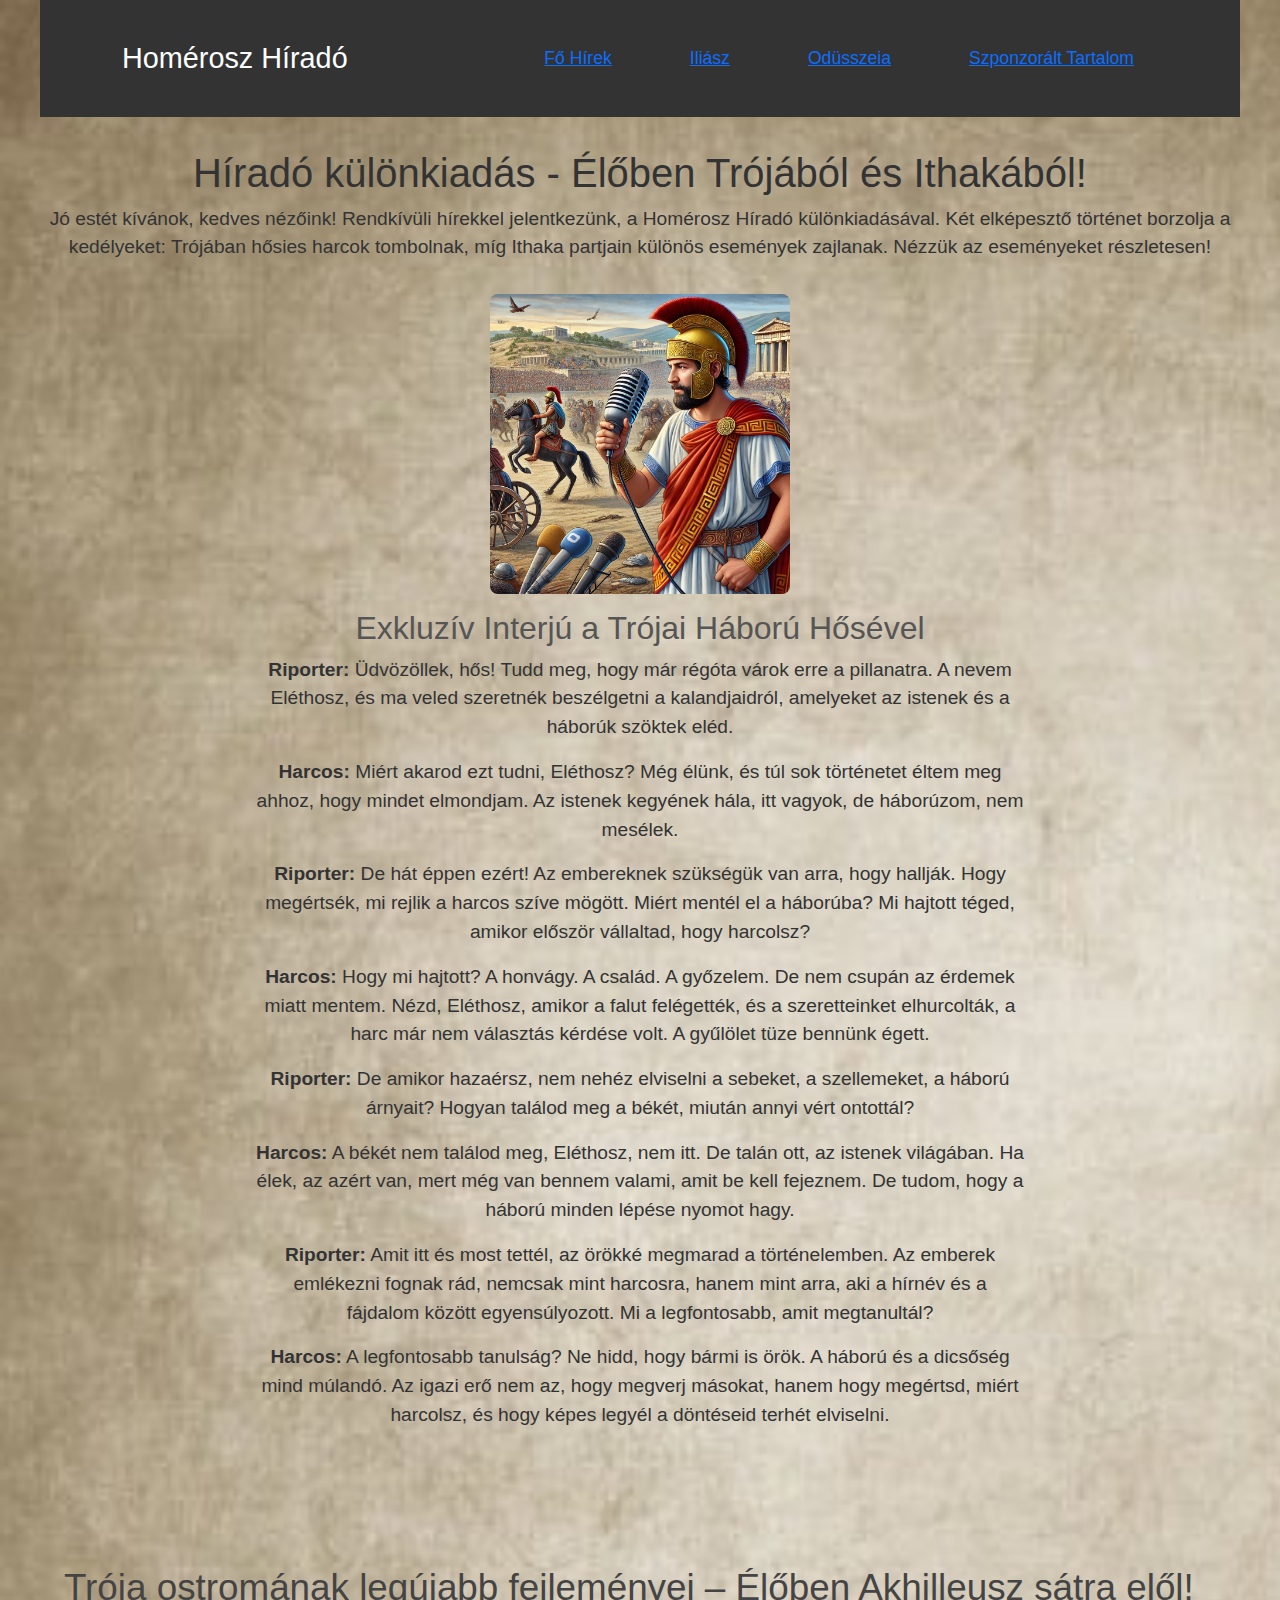
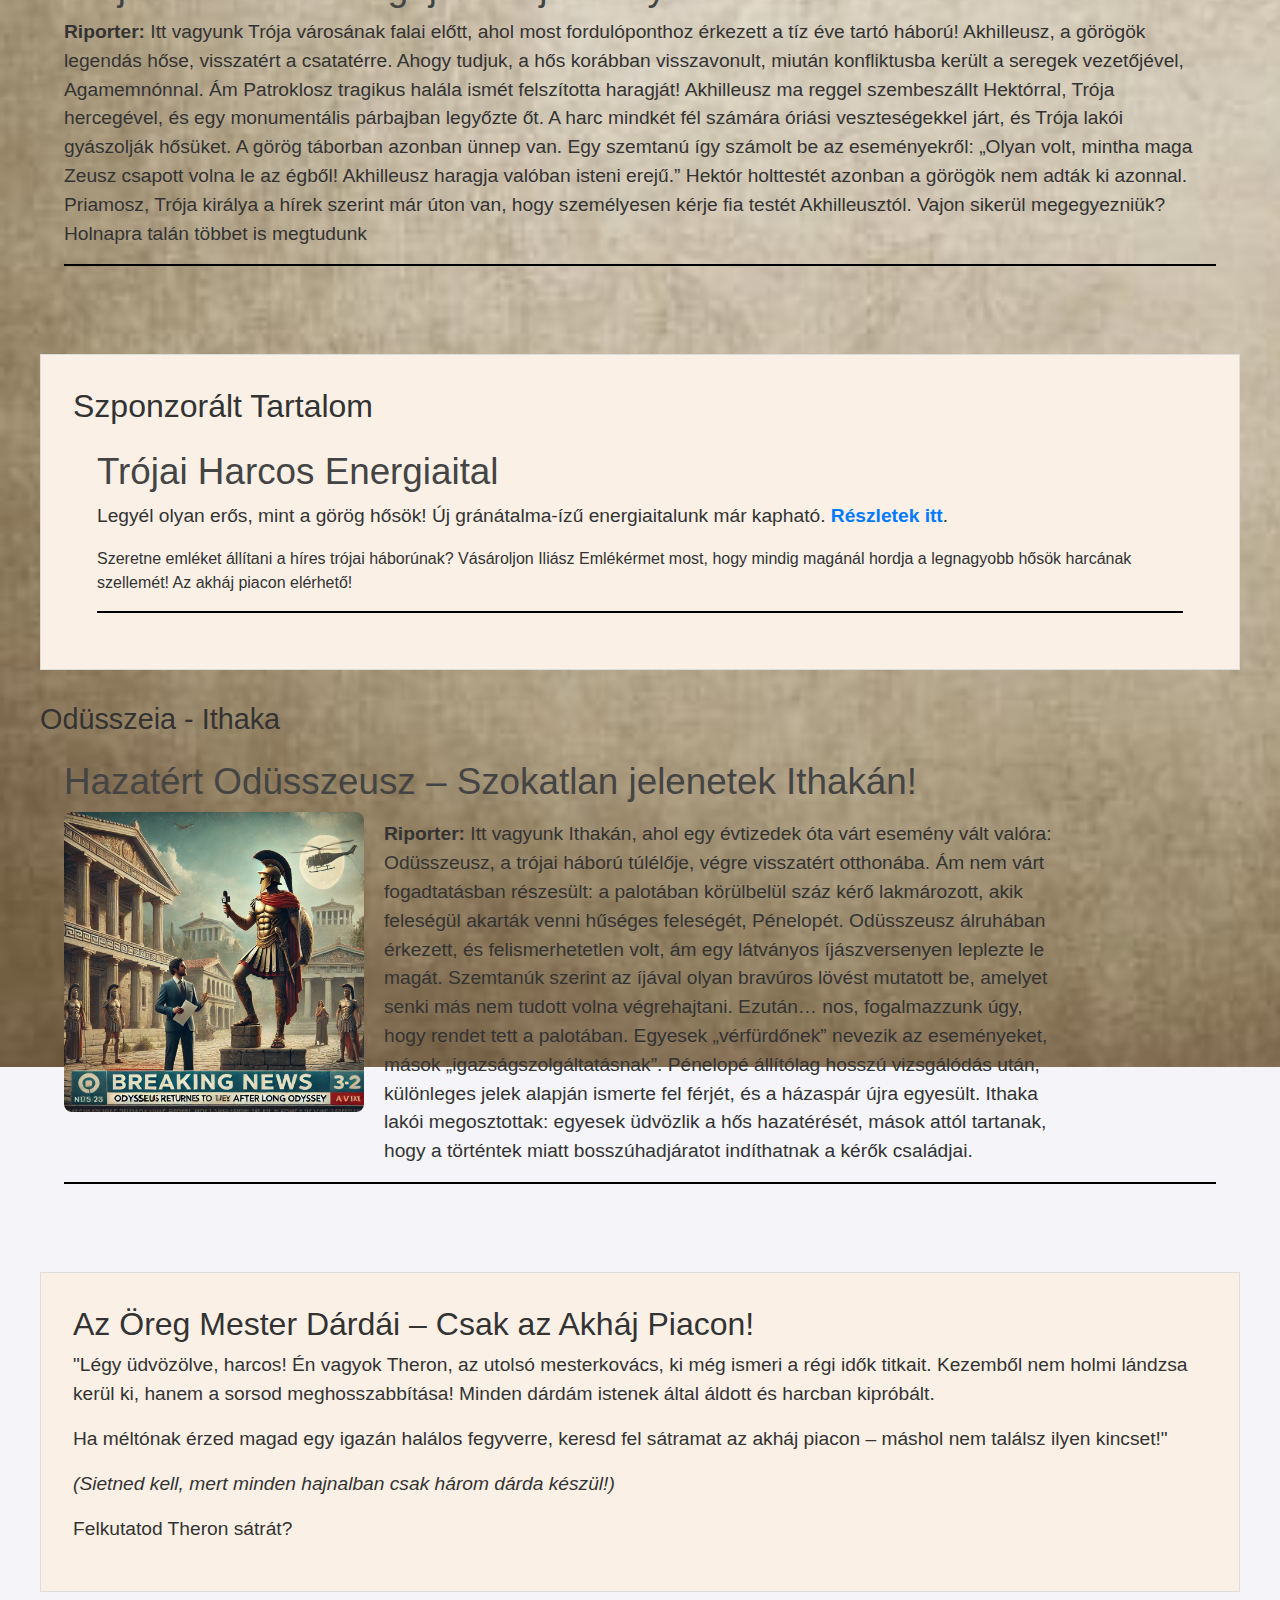
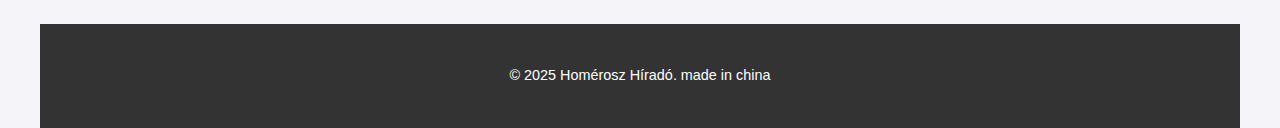
<file: index.html>
<!DOCTYPE html>
<html lang="hu">

<head>
    <meta charset="UTF-8">
    <meta name="viewport" content="width=device-width, initial-scale=1.0">
    <title>Homérosz Híradó</title>
    <link rel="stylesheet" href="bootstrap.min.css">
    <link rel="stylesheet" href="style.css">

</head>

<body>
    <header>
        <div class="container">
            <h1>Homérosz Híradó</h1>
            <nav>
                <ul class="nav-menu">
                    <li><a href="#main-news">Fő Hírek</a></li>
                    <li><a href="#iliad">Iliász</a></li>
                    <li><a href="#odyssey">Odüsszeia</a></li>
                    <li><a href="#advert">Szponzorált Tartalom</a></li>
                </ul>
            </nav>
        </div>
    </header>

    <main>
        <section id="main-news" class="main-news">
            <h1>Híradó különkiadás - Élőben Trójából és Ithakából!</h1>

            <p>
                Jó estét kívánok, kedves nézőink! Rendkívüli hírekkel jelentkezünk, a Homérosz Híradó különkiadásával.
                Két elképesztő történet borzolja a kedélyeket: Trójában hősies harcok tombolnak, míg Ithaka partjain
                különös események
                zajlanak. Nézzük az eseményeket részletesen!
            </p>

           
            <div id="interview" class="interview-container">
                <img src="riporter.webp" alt="Riporter">
                <h2>Exkluzív Interjú a Trójai Háború Hősével</h2>

                <div class="dialogue reporter">
                    <p><b>Riporter:</b> Üdvözöllek, hős! Tudd meg, hogy már régóta várok erre a pillanatra. 
                        A nevem Eléthosz, és ma veled szeretnék beszélgetni a kalandjaidról, amelyeket az istenek és 
                        a háborúk szöktek eléd.</p>
                </div>

                <div class="dialogue warrior">
                    <p><b>Harcos:</b> Miért akarod ezt tudni, Eléthosz? Még élünk, és túl sok történetet éltem meg 
                        ahhoz, hogy mindet elmondjam. Az istenek kegyének hála, itt vagyok, de háborúzom, nem mesélek.</p>
                </div>

                <div class="dialogue reporter">
                    <p><b>Riporter:</b> De hát éppen ezért! Az embereknek szükségük van arra, hogy hallják. 
                        Hogy megértsék, mi rejlik a harcos szíve mögött. Miért mentél el a háborúba? 
                        Mi hajtott téged, amikor először vállaltad, hogy harcolsz?</p>
                </div>

                <div class="dialogue warrior">
                    <p><b>Harcos:</b> Hogy mi hajtott? A honvágy. A család. A győzelem. 
                        De nem csupán az érdemek miatt mentem. Nézd, Eléthosz, amikor a falut felégették, és 
                        a szeretteinket elhurcolták, a harc már nem választás kérdése volt. A gyűlölet tüze bennünk égett.</p>
                </div>

                <div class="dialogue reporter">
                    <p><b>Riporter:</b> De amikor hazaérsz, nem nehéz elviselni a sebeket, a szellemeket, a háború árnyait? 
                        Hogyan találod meg a békét, miután annyi vért ontottál?</p>
                </div>

                <div class="dialogue warrior">
                    <p><b>Harcos:</b> A békét nem találod meg, Eléthosz, nem itt. De talán ott, az istenek világában. 
                        Ha élek, az azért van, mert még van bennem valami, amit be kell fejeznem. De tudom, hogy 
                        a háború minden lépése nyomot hagy.</p>
                </div>

                <div class="dialogue reporter">
                    <p><b>Riporter:</b> Amit itt és most tettél, az örökké megmarad a történelemben. Az emberek emlékezni fognak rád, 
                        nemcsak mint harcosra, hanem mint arra, aki a hírnév és a fájdalom között egyensúlyozott. 
                        Mi a legfontosabb, amit megtanultál?</p>
                </div>

                <div class="dialogue warrior">
                    <p><b>Harcos:</b> A legfontosabb tanulság? Ne hidd, hogy bármi is örök. A háború és a dicsőség mind múlandó. 
                        Az igazi erő nem az, hogy megverj másokat, hanem hogy megértsd, miért harcolsz, és hogy képes legyél 
                        a döntéseid terhét elviselni.</p>
                </div>
            </div>

        </section>

        <section id="iliad" class="section">
            <article class="news-item">
                <h1>Trója ostromának legújabb fejleményei – Élőben Akhilleusz sátra elől!</h1>
                <p>
                    <b>Riporter:</b>
                    Itt vagyunk Trója városának falai előtt, ahol most fordulóponthoz érkezett a tíz éve tartó háború!
                    Akhilleusz, a
                    görögök legendás hőse, visszatért a csatatérre. Ahogy tudjuk, a hős korábban visszavonult, miután
                    konfliktusba
                    került a seregek vezetőjével, Agamemnónnal. Ám Patroklosz tragikus halála ismét felszította
                    haragját!
                    Akhilleusz ma reggel szembeszállt Hektórral, Trója hercegével, és egy monumentális párbajban
                    legyőzte őt. A harc
                    mindkét fél számára óriási veszteségekkel járt, és Trója lakói gyászolják hősüket. A görög táborban
                    azonban ünnep
                    van. Egy szemtanú így számolt be az eseményekről:
                    „Olyan volt, mintha maga Zeusz csapott volna le az égből! Akhilleusz haragja valóban isteni erejű.”
                    Hektór holttestét azonban a görögök nem adták ki azonnal. Priamosz, Trója királya a hírek szerint
                    már úton van, hogy
                    személyesen kérje fia testét Akhilleusztól. Vajon sikerül megegyezniük? Holnapra talán többet is
                    megtudunk
                </p>
            </article>
        </section>
        <section id="advert" class="advert">
            <h2>Szponzorált Tartalom</h2>
            <article class="advert-item">
                <h3>Trójai Harcos Energiaital</h3>
                <p>Legyél olyan erős, mint a görög hősök! Új gránátalma-ízű energiaitalunk már kapható. <a
                        href="https://trojaital.netlify.app/" target="_blank">Részletek itt</a>.</p>
                <p></p>Szeretne emléket állítani a híres trójai háborúnak? Vásároljon Iliász Emlékérmet most, hogy
                mindig magánál hordja a legnagyobb hősök harcának szellemét! Az akháj piacon elérhető!</p>
            </article>
        </section>
        <section id="odyssey" class="section">
            <h2>Odüsszeia - Ithaka</h2>
            <article class="news-item">
                <h1>Hazatért Odüsszeusz – Szokatlan jelenetek Ithakán!</h1>
                    <div class="news-content">
                        <img src="hazateres.webp" alt="Odüsszeusz hazatérése">
                <div>
                    <p>
                        <b>Riporter:</b>
                        Itt vagyunk Ithakán, ahol egy évtizedek óta várt esemény vált valóra: Odüsszeusz, a trójai háború
                        túlélője, végre
                        visszatért otthonába. Ám nem várt fogadtatásban részesült: a palotában körülbelül száz kérő
                        lakmározott, akik
                        feleségül akarták venni hűséges feleségét, Pénelopét.
                        Odüsszeusz álruhában érkezett, és felismerhetetlen volt, ám egy látványos íjászversenyen leplezte le
                        magát.
                        Szemtanúk szerint az íjával olyan bravúros lövést mutatott be, amelyet senki más nem tudott volna
                        végrehajtani.
                        Ezután… nos, fogalmazzunk úgy, hogy rendet tett a palotában. Egyesek „vérfürdőnek” nevezik az
                        eseményeket, mások
                        „igazságszolgáltatásnak”.
                        Pénelopé állítólag hosszú vizsgálódás után, különleges jelek alapján ismerte fel férjét, és a
                        házaspár újra
                        egyesült. Ithaka lakói megosztottak: egyesek üdvözlik a hős hazatérését, mások attól tartanak, hogy
                        a történtek
                        miatt bosszúhadjáratot indíthatnak a kérők családjai.
                    </p>
                </div>
                    </div>
            </article>
        </section>

        

        <section class="advert" id="advert">
            <h2>Az Öreg Mester Dárdái – Csak az Akháj Piacon!</h2>
            
            <p>
                "Légy üdvözölve, harcos! Én vagyok Theron, az utolsó mesterkovács, ki még ismeri a régi idők titkait.
                Kezemből nem holmi lándzsa kerül ki, hanem a sorsod meghosszabbítása! Minden dárdám 
                istenek által áldott és harcban kipróbált.  
            </p>
            <p>
                Ha méltónak érzed magad egy igazán halálos fegyverre, keresd fel sátramat az akháj piacon – máshol nem találsz ilyen kincset!"
            </p>
            <p><em>(Sietned kell, mert minden hajnalban csak három dárda készül!)</em></p>
            <p>Felkutatod Theron sátrát?</p>
        </section>
        
    </main>

    <footer>
        <div class="container">
            <p>&copy; 2025 Homérosz Híradó. made in china</p>
        </div>
    </footer>

    <script src="bootstrap.min.js"></script>
    <script src="script.js"></script>
</body>

</html>
</file>
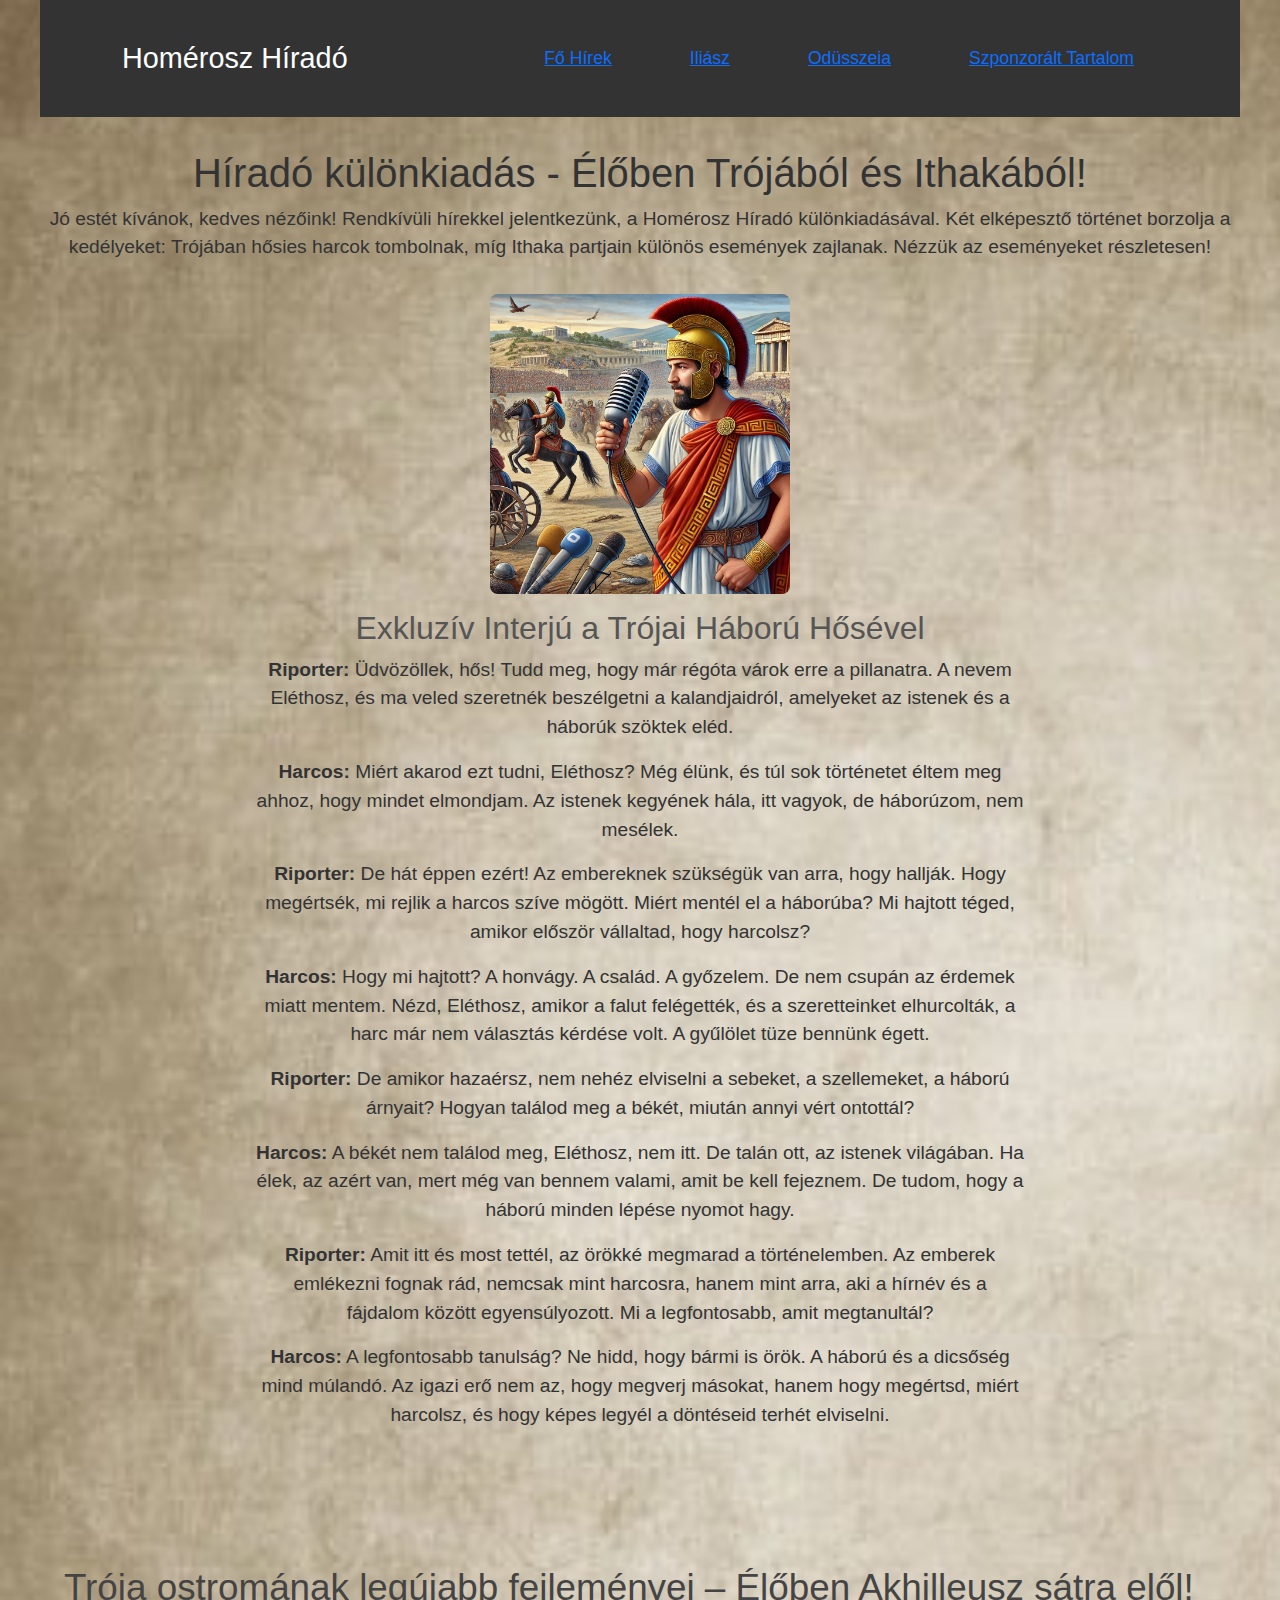
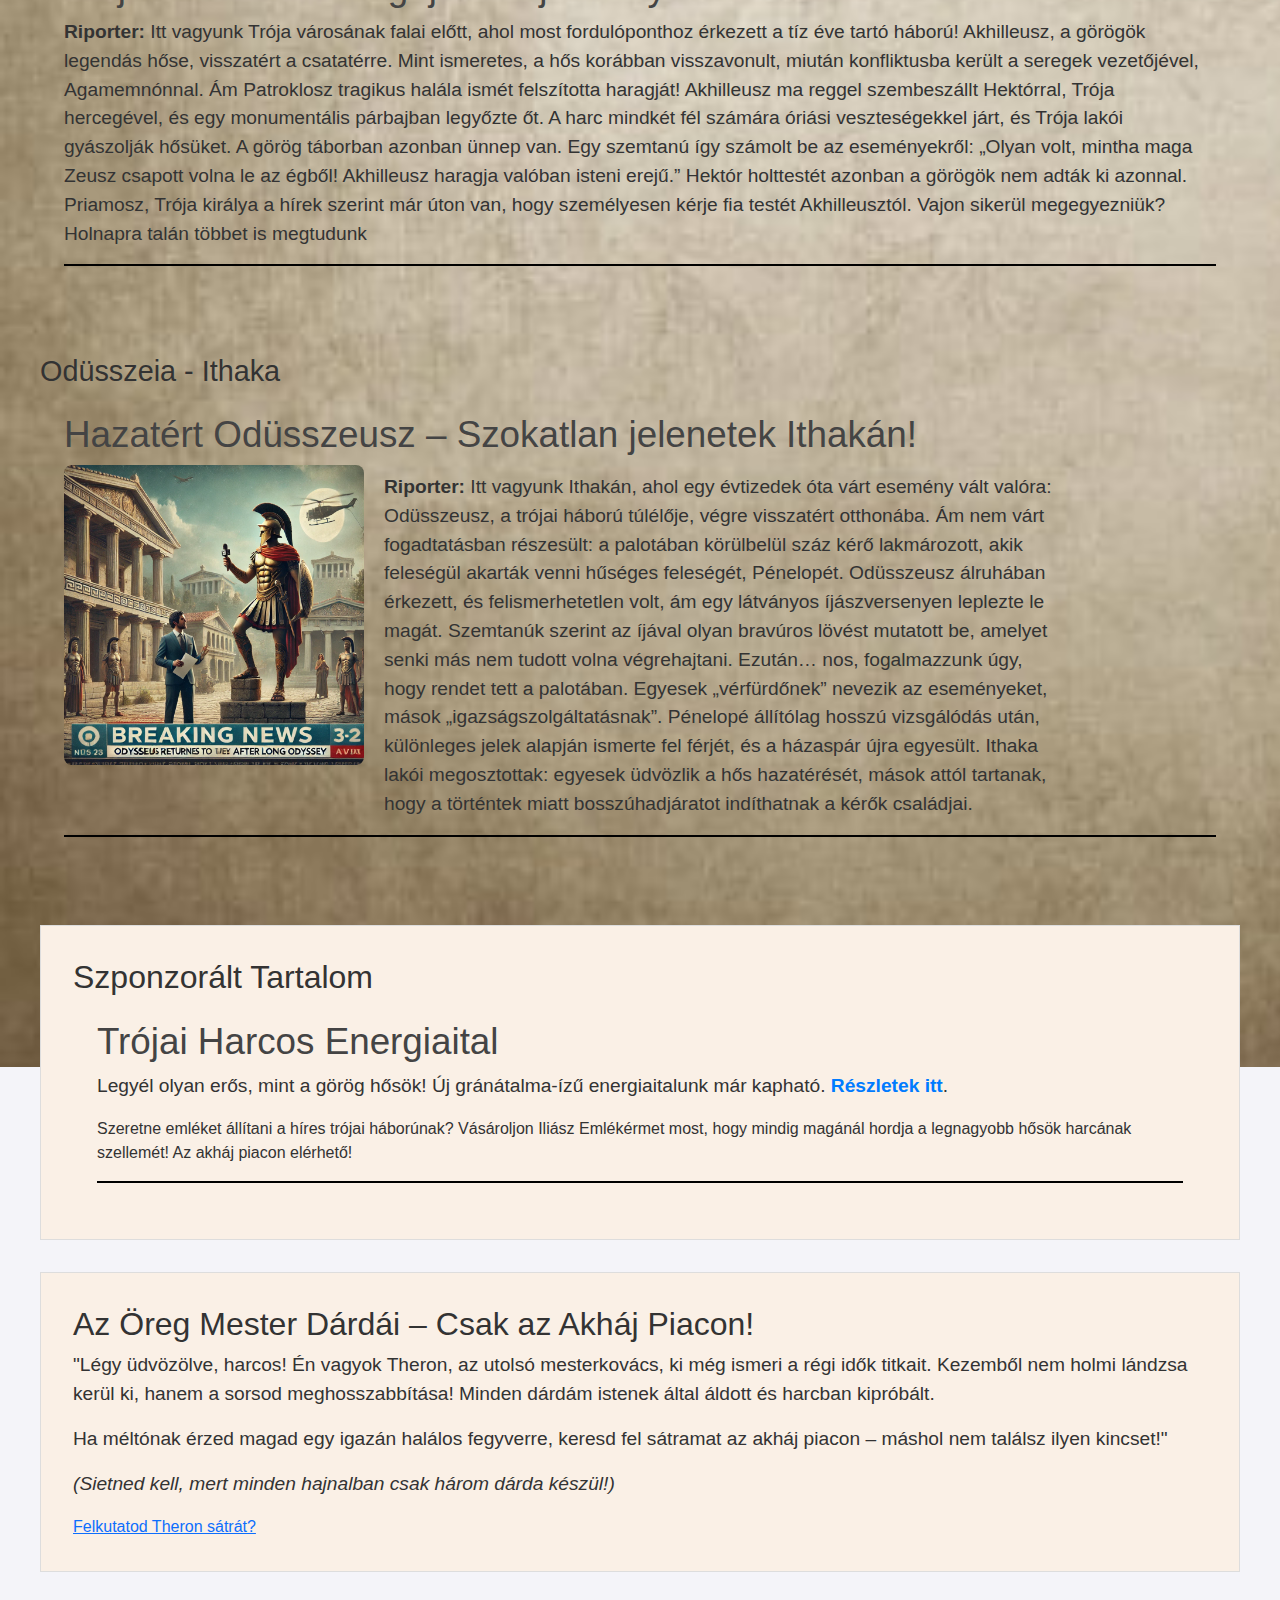
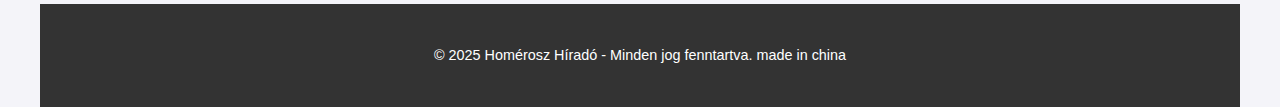
<file: index2.html>
<!DOCTYPE html>
<html lang="hu">

<head>
    <meta charset="UTF-8">
    <meta name="viewport" content="width=device-width, initial-scale=1.0">
    <title>Homérosz Híradó</title>
    <link rel="stylesheet" href="bootstrap.min.css">
    <link rel="stylesheet" href="styles.css">

</head>

<body>
    <header>
        <div class="container">
            <h1>Homérosz Híradó</h1>
            <nav>
                <ul class="nav-menu">
                    <li><a href="#main-news">Fő Hírek</a></li>
                    <li><a href="#iliad">Iliász</a></li>
                    <li><a href="#odyssey">Odüsszeia</a></li>
                    <li><a href="#advert">Szponzorált Tartalom</a></li>
                </ul>
            </nav>
        </div>
    </header>

    <main>
        <section id="main-news" class="main-news">
            <h1>Híradó különkiadás - Élőben Trójából és Ithakából!</h1>

            <p>
                Jó estét kívánok, kedves nézőink! Rendkívüli hírekkel jelentkezünk, a Homérosz Híradó különkiadásával.
                Két elképesztő történet borzolja a kedélyeket: Trójában hősies harcok tombolnak, míg Ithaka partjain
                különös események
                zajlanak. Nézzük az eseményeket részletesen!
            </p>

           
            <div id="interview" class="interview-container">
                <img src="riporter.webp" alt="Riporter">
                <h2>Exkluzív Interjú a Trójai Háború Hősével</h2>

                <div class="dialogue reporter">
                    <p><b>Riporter:</b> Üdvözöllek, hős! Tudd meg, hogy már régóta várok erre a pillanatra. 
                        A nevem Eléthosz, és ma veled szeretnék beszélgetni a kalandjaidról, amelyeket az istenek és 
                        a háborúk szöktek eléd.</p>
                </div>

                <div class="dialogue warrior">
                    <p><b>Harcos:</b> Miért akarod ezt tudni, Eléthosz? Még élünk, és túl sok történetet éltem meg 
                        ahhoz, hogy mindet elmondjam. Az istenek kegyének hála, itt vagyok, de háborúzom, nem mesélek.</p>
                </div>

                <div class="dialogue reporter">
                    <p><b>Riporter:</b> De hát éppen ezért! Az embereknek szükségük van arra, hogy hallják. 
                        Hogy megértsék, mi rejlik a harcos szíve mögött. Miért mentél el a háborúba? 
                        Mi hajtott téged, amikor először vállaltad, hogy harcolsz?</p>
                </div>

                <div class="dialogue warrior">
                    <p><b>Harcos:</b> Hogy mi hajtott? A honvágy. A család. A győzelem. 
                        De nem csupán az érdemek miatt mentem. Nézd, Eléthosz, amikor a falut felégették, és 
                        a szeretteinket elhurcolták, a harc már nem választás kérdése volt. A gyűlölet tüze bennünk égett.</p>
                </div>

                <div class="dialogue reporter">
                    <p><b>Riporter:</b> De amikor hazaérsz, nem nehéz elviselni a sebeket, a szellemeket, a háború árnyait? 
                        Hogyan találod meg a békét, miután annyi vért ontottál?</p>
                </div>

                <div class="dialogue warrior">
                    <p><b>Harcos:</b> A békét nem találod meg, Eléthosz, nem itt. De talán ott, az istenek világában. 
                        Ha élek, az azért van, mert még van bennem valami, amit be kell fejeznem. De tudom, hogy 
                        a háború minden lépése nyomot hagy.</p>
                </div>

                <div class="dialogue reporter">
                    <p><b>Riporter:</b> Amit itt és most tettél, az örökké megmarad a történelemben. Az emberek emlékezni fognak rád, 
                        nemcsak mint harcosra, hanem mint arra, aki a hírnév és a fájdalom között egyensúlyozott. 
                        Mi a legfontosabb, amit megtanultál?</p>
                </div>

                <div class="dialogue warrior">
                    <p><b>Harcos:</b> A legfontosabb tanulság? Ne hidd, hogy bármi is örök. A háború és a dicsőség mind múlandó. 
                        Az igazi erő nem az, hogy megverj másokat, hanem hogy megértsd, miért harcolsz, és hogy képes legyél 
                        a döntéseid terhét elviselni.</p>
                </div>
            </div>

        </section>

        <section id="iliad" class="section">
            <article class="news-item">
                <h1>Trója ostromának legújabb fejleményei – Élőben Akhilleusz sátra elől!</h1>
                <p>
                    <b>Riporter:</b>
                    Itt vagyunk Trója városának falai előtt, ahol most fordulóponthoz érkezett a tíz éve tartó háború!
                    Akhilleusz, a
                    görögök legendás hőse, visszatért a csatatérre. Mint ismeretes, a hős korábban visszavonult, miután
                    konfliktusba
                    került a seregek vezetőjével, Agamemnónnal. Ám Patroklosz tragikus halála ismét felszította
                    haragját!
                    Akhilleusz ma reggel szembeszállt Hektórral, Trója hercegével, és egy monumentális párbajban
                    legyőzte őt. A harc
                    mindkét fél számára óriási veszteségekkel járt, és Trója lakói gyászolják hősüket. A görög táborban
                    azonban ünnep
                    van. Egy szemtanú így számolt be az eseményekről:
                    „Olyan volt, mintha maga Zeusz csapott volna le az égből! Akhilleusz haragja valóban isteni erejű.”
                    Hektór holttestét azonban a görögök nem adták ki azonnal. Priamosz, Trója királya a hírek szerint
                    már úton van, hogy
                    személyesen kérje fia testét Akhilleusztól. Vajon sikerül megegyezniük? Holnapra talán többet is
                    megtudunk
                </p>
            </article>
        </section>

        <section id="odyssey" class="section">
            <h2>Odüsszeia - Ithaka</h2>
            <article class="news-item">
                <h1>Hazatért Odüsszeusz – Szokatlan jelenetek Ithakán!</h1>
                    <div class="news-content">
                        <img src="hazateres.webp" alt="Odüsszeusz hazatérése">
                <div>
                    <p>
                        <b>Riporter:</b>
                        Itt vagyunk Ithakán, ahol egy évtizedek óta várt esemény vált valóra: Odüsszeusz, a trójai háború
                        túlélője, végre
                        visszatért otthonába. Ám nem várt fogadtatásban részesült: a palotában körülbelül száz kérő
                        lakmározott, akik
                        feleségül akarták venni hűséges feleségét, Pénelopét.
                        Odüsszeusz álruhában érkezett, és felismerhetetlen volt, ám egy látványos íjászversenyen leplezte le
                        magát.
                        Szemtanúk szerint az íjával olyan bravúros lövést mutatott be, amelyet senki más nem tudott volna
                        végrehajtani.
                        Ezután… nos, fogalmazzunk úgy, hogy rendet tett a palotában. Egyesek „vérfürdőnek” nevezik az
                        eseményeket, mások
                        „igazságszolgáltatásnak”.
                        Pénelopé állítólag hosszú vizsgálódás után, különleges jelek alapján ismerte fel férjét, és a
                        házaspár újra
                        egyesült. Ithaka lakói megosztottak: egyesek üdvözlik a hős hazatérését, mások attól tartanak, hogy
                        a történtek
                        miatt bosszúhadjáratot indíthatnak a kérők családjai.
                    </p>
                </div>
                    </div>
            </article>
        </section>

        <section id="advert" class="advert">
            <h2>Szponzorált Tartalom</h2>
            <article class="advert-item">
                <h3>Trójai Harcos Energiaital</h3>
                <p>Legyél olyan erős, mint a görög hősök! Új gránátalma-ízű energiaitalunk már kapható. <a
                        href="https://trojaital.netlify.app/" target="_blank">Részletek itt</a>.</p>
                <p></p>Szeretne emléket állítani a híres trójai háborúnak? Vásároljon Iliász Emlékérmet most, hogy
                mindig magánál hordja a legnagyobb hősök harcának szellemét! Az akháj piacon elérhető!</p>
            </article>
        </section>

        <section class="advert" id="advert">
            <h2>Az Öreg Mester Dárdái – Csak az Akháj Piacon!</h2>
            
            <p>
                "Légy üdvözölve, harcos! Én vagyok Theron, az utolsó mesterkovács, ki még ismeri a régi idők titkait.
                Kezemből nem holmi lándzsa kerül ki, hanem a sorsod meghosszabbítása! Minden dárdám 
                istenek által áldott és harcban kipróbált.  
            </p>
            <p>
                Ha méltónak érzed magad egy igazán halálos fegyverre, keresd fel sátramat az akháj piacon – máshol nem találsz ilyen kincset!"
            </p>
            <p><em>(Sietned kell, mert minden hajnalban csak három dárda készül!)</em></p>
            <a href="#">Felkutatod Theron sátrát?</a>
        </section>
        
    </main>

    <footer>
        <div class="container">
            <p>&copy; 2025 Homérosz Híradó - Minden jog fenntartva. made in china</p>
        </div>
    </footer>

    <script src="bootstrap.min.js"></script>
    <script src="script.js"></script>
</body>

</html>
</file>
<file: style.css>
body {
    font-family: 'Arial', sans-serif;
    line-height: ;
    margin: auto;
    padding: auto;
    background-color: #f4f4f9;
    color: #333;    
    align-content: center;
    background-attachment: fixed;
    background-image: url(oldpaper.jpg);
    background-position: fill;
    background-repeat: no-repeat;
    background-size: 2000px;
    max-width: 1200px;

}
#interview {
    display: flex;
    flex-direction: column;
    align-items: center; 
    text-align: center;
    max-width: 800px; 
    margin: 2rem auto; 
    padding: 1rem;
}

#interview img {
    width: 300px; 
    height: auto; 
    border-radius: 8px; 
    object-fit: cover; 
    margin-bottom: 1rem; 
}


.news-content {
    display: flex;
    align-items: flex-start; 
    gap: 20px; 
    max-width: 1000px;
}




.news-content img 
{
    width: 300px; 
    height: auto; 
    border-radius: 8px; 
    object-fit: cover; 
}

.text-content {
    flex: 1; 
    max-width: 600px; 
}

@media (max-width: 768px) {
    .news-content {
        flex-direction: column; 
        text-align: center;
    }

    .news-content img {
        width: 80%; 
        margin: 0 auto;
    }
}


#small{ 
    font-size: large;
}

#interview .small {
    font-size: normal;
    text-size-adjust: auto;
    text-align: center;
}

p{ 
    color: #333;
    font-size: larger;
}

@media (max-width: 768px) {
    .news-item {
        display: block; 
        text-align: center;
    }

    .news-item img {
        width: 80%; 
        margin: 0 auto;
    }
}


header {
    background: #333;
    color: #fff;
    padding: 1rem 0;
}

header .container {
    display: flex;
    justify-content: space-between;
    align-items: center;
    padding: 0 2rem;
}

header h1 {
    margin: 0;
    font-size: 1.8rem;
}

header nav ul {
    list-style: none;
    margin: 0;
    padding: 0;
    display: flex;
}


.container {
    max-width: 1100px;
    margin: 25px auto;
    padding: 0 2rem;
}

.main-news {
    text-align: center;
    
    padding: 2rem 0;
    margin-bottom: 1rem;
}

.main-news h2 {
    font-size: 2rem;
    color: #555;
}


.section {
    padding: 2rem 0;
    
}

.section h2 {
    font-size: 1.8rem;
    color: #333;
    margin-bottom: 1rem;
}

.news-item, .advert-item {
    margin: 1.5rem;
    border-bottom: solid 2px black;
}

.news-item h1, .advert-item h3 {
    font-size: 2.3rem;
    color: #444;
}

.news-item p, .advert-item p {
    margin: 0.5rem 0 1rem 0;
}

.news-item a, .advert-item a {
    color: #007bff;
    text-decoration: none;
    font-weight: bold;
}

.news-item a:hover, .advert-item a:hover {
    text-decoration: underline;
}

header nav ul {
    list-style: none;
    margin: 0;
    padding: 0;
    display: flex;
    gap: 30px; /* Növelt térköz az elemek között */
}

.nav-menu li a {
    padding: 0.7rem 1.5rem; /* Nagyobb kattintható terület */
    font-size: 1.1rem; /* Kicsit nagyobb betűméret */
}


.advert {
    background: #faf0e6;
    padding: 2rem;
    border: 1px solid #ddd;
    margin-top: 2rem;
}

footer {
    background: #333;
    color: #fff; /* Biztosítja, hogy a szöveg fehér maradjon */
    text-align: center;
    padding: 1rem 0;
    margin-top: 2rem;
}

footer p {
    margin: 0;
    font-size: 0.9rem;
    color: #fff; /* Ha nem látszik, ezt is erősítsd meg */
}

@media (max-width: 768px) {
    nav {
        display: none;
    }

    .menu-toggle {
        display: block;
        background-color: transparent;
        border: none;
        color: #fff;
        font-size: 1.5rem;
        cursor: pointer;
    }

    .menu-toggle:focus {
        outline: none;
    }

    .nav-menu {
        display: flex;
        flex-direction: column;
        background-color: #222;
        position: absolute;
        top: 100%;
        left: 0;
        width: 100%;
        padding: 1rem 0;
        display: none;
    }

    .nav-menu.show {
        display: flex;
    }

   
    body {
        margin: 0;
        font-family: 'Arial', sans-serif;
    }

    header {
        background-color: #222;
        color: #fff;
        padding: 1rem 0;
        position: sticky;
        top: 0;
        z-index: 1000;
        box-shadow: 0 2px 5px rgba(0, 0, 0, 0.2);
    }

    .container {
        display: flex;
        justify-content: space-between;
        align-items: center;
        max-width: 1200px;
        margin: 0 auto;
        padding: 0 2rem;
    }

    h1 {
        font-size: 1.8rem;
        margin: 0;
    }

    nav {
        flex-grow: 1;
        text-align: right;
    }

    .nav-menu {
        list-style: none;
        margin: 0;
        padding: 0;
        display: flex;
        gap: 1.5rem;
    }

    .nav-menu li {
        position: relative;
    }

    .nav-menu li a {
        color: #fff;
        text-decoration: none;
        font-weight: bold;
        padding: 0.5rem 1rem;
        border-radius: 4px;
        transition: background-color 0.3s ease, color 0.3s ease;
    }

    .nav-menu li a:hover {
        background-color: #007bff;
        color: #fff;
    }

    .nav-menu li a::after {
        content: '';
        display: block;
        height: 3px;
        background-color: #007bff;
        width: 0;
        transition: width 0.3s ease;
        margin: 0 auto;
    }

    .nav-menu li a:hover::after {
        width: 100%; 
    }
 
 }
 #interview {
    display: flex;
    flex-direction: column;
    align-items: center; /* Középre igazítás vízszintesen */
    text-align: center;
    max-width: 800px; /* Nem terjed ki túl szélesen */
    margin: 0 auto; /* Középre hozza az egész szekciót */
}

#interview img {
    margin-bottom: 15px; /* Kis térköz a kép és a szöveg között */
}

#interview .text-content {
    max-width: 600px; /* Szöveg szélességének korlátozása az olvashatóság érdekében */
}
</file>
<file: styles.css>
body {
    font-family: 'Arial', sans-serif;
    line-height: ;
    margin: auto;
    padding: auto;
    background-color: #f4f4f9;
    color: #333;    
    align-content: center;
    background-attachment: fixed;
    background-image: url(oldpaper.jpg);
    background-position: fill;
    background-repeat: no-repeat;
    background-size: 2000px;
    max-width: 1200px;

}
#interview {
    display: flex;
    flex-direction: column;
    align-items: center; 
    text-align: center;
    max-width: 800px; 
    margin: 2rem auto; 
    padding: 1rem;
}

#interview img {
    width: 300px; 
    height: auto; 
    border-radius: 8px; 
    object-fit: cover; 
    margin-bottom: 1rem; 
}


.news-content {
    display: flex;
    align-items: flex-start; 
    gap: 20px; 
    max-width: 1000px;
}




.news-content img 
{
    width: 300px; 
    height: auto; 
    border-radius: 8px; 
    object-fit: cover; 
}

.text-content {
    flex: 1; 
    max-width: 600px; 
}

@media (max-width: 768px) {
    .news-content {
        flex-direction: column; 
        text-align: center;
    }

    .news-content img {
        width: 80%; 
        margin: 0 auto;
    }
}


#small{ 
    font-size: large;
}

#interview .small {
    font-size: normal;
    text-size-adjust: auto;
    text-align: center;
}

p{ 
    color: #333;
    font-size: larger;
}

@media (max-width: 768px) {
    .news-item {
        display: block; 
        text-align: center;
    }

    .news-item img {
        width: 80%; 
        margin: 0 auto;
    }
}


header {
    background: #333;
    color: #fff;
    padding: 1rem 0;
}

header .container {
    display: flex;
    justify-content: space-between;
    align-items: center;
    padding: 0 2rem;
}

header h1 {
    margin: 0;
    font-size: 1.8rem;
}

header nav ul {
    list-style: none;
    margin: 0;
    padding: 0;
    display: flex;
}


.container {
    max-width: 1100px;
    margin: 25px auto;
    padding: 0 2rem;
}

.main-news {
    text-align: center;
    
    padding: 2rem 0;
    margin-bottom: 1rem;
}

.main-news h2 {
    font-size: 2rem;
    color: #555;
}


.section {
    padding: 2rem 0;
    
}

.section h2 {
    font-size: 1.8rem;
    color: #333;
    margin-bottom: 1rem;
}

.news-item, .advert-item {
    margin: 1.5rem;
    border-bottom: solid 2px black;
}

.news-item h1, .advert-item h3 {
    font-size: 2.3rem;
    color: #444;
}

.news-item p, .advert-item p {
    margin: 0.5rem 0 1rem 0;
}

.news-item a, .advert-item a {
    color: #007bff;
    text-decoration: none;
    font-weight: bold;
}

.news-item a:hover, .advert-item a:hover {
    text-decoration: underline;
}

header nav ul {
    list-style: none;
    margin: 0;
    padding: 0;
    display: flex;
    gap: 30px; /* Növelt térköz az elemek között */
}

.nav-menu li a {
    padding: 0.7rem 1.5rem; /* Nagyobb kattintható terület */
    font-size: 1.1rem; /* Kicsit nagyobb betűméret */
}


.advert {
    background: #faf0e6;
    padding: 2rem;
    border: 1px solid #ddd;
    margin-top: 2rem;
}

footer {
    background: #333;
    color: #fff; /* Biztosítja, hogy a szöveg fehér maradjon */
    text-align: center;
    padding: 1rem 0;
    margin-top: 2rem;
}

footer p {
    margin: 0;
    font-size: 0.9rem;
    color: #fff; /* Ha nem látszik, ezt is erősítsd meg */
}

@media (max-width: 768px) {
    nav {
        display: none;
    }

    .menu-toggle {
        display: block;
        background-color: transparent;
        border: none;
        color: #fff;
        font-size: 1.5rem;
        cursor: pointer;
    }

    .menu-toggle:focus {
        outline: none;
    }

    .nav-menu {
        display: flex;
        flex-direction: column;
        background-color: #222;
        position: absolute;
        top: 100%;
        left: 0;
        width: 100%;
        padding: 1rem 0;
        display: none;
    }

    .nav-menu.show {
        display: flex;
    }

   
    body {
        margin: 0;
        font-family: 'Arial', sans-serif;
    }

    header {
        background-color: #222;
        color: #fff;
        padding: 1rem 0;
        position: sticky;
        top: 0;
        z-index: 1000;
        box-shadow: 0 2px 5px rgba(0, 0, 0, 0.2);
    }

    .container {
        display: flex;
        justify-content: space-between;
        align-items: center;
        max-width: 1200px;
        margin: 0 auto;
        padding: 0 2rem;
    }

    h1 {
        font-size: 1.8rem;
        margin: 0;
    }

    nav {
        flex-grow: 1;
        text-align: right;
    }

    .nav-menu {
        list-style: none;
        margin: 0;
        padding: 0;
        display: flex;
        gap: 1.5rem;
    }

    .nav-menu li {
        position: relative;
    }

    .nav-menu li a {
        color: #fff;
        text-decoration: none;
        font-weight: bold;
        padding: 0.5rem 1rem;
        border-radius: 4px;
        transition: background-color 0.3s ease, color 0.3s ease;
    }

    .nav-menu li a:hover {
        background-color: #007bff;
        color: #fff;
    }

    .nav-menu li a::after {
        content: '';
        display: block;
        height: 3px;
        background-color: #007bff;
        width: 0;
        transition: width 0.3s ease;
        margin: 0 auto;
    }

    .nav-menu li a:hover::after {
        width: 100%; 
    }
 
 }
 #interview {
    display: flex;
    flex-direction: column;
    align-items: center; /* Középre igazítás vízszintesen */
    text-align: center;
    max-width: 800px; /* Nem terjed ki túl szélesen */
    margin: 0 auto; /* Középre hozza az egész szekciót */
}

#interview img {
    margin-bottom: 15px; /* Kis térköz a kép és a szöveg között */
}

#interview .text-content {
    max-width: 600px; /* Szöveg szélességének korlátozása az olvashatóság érdekében */
}
</file>
